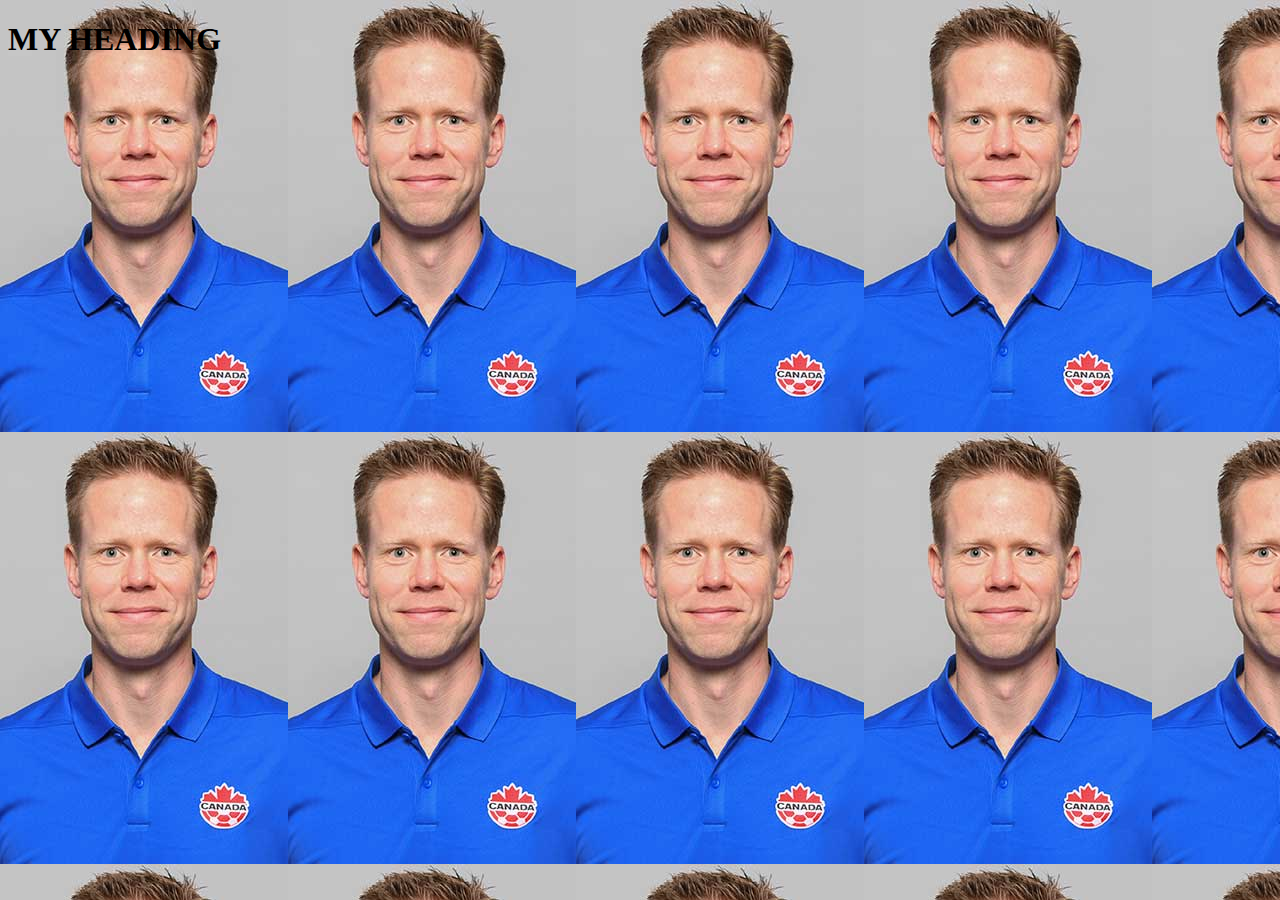
<file: background.html>
<!DOCTYPE html>
<html lang="en">
<head>
    <meta charset="UTF-8">
    <title>backgroundstyles</title>
    <style>
        body{
            background-color:cyan;


            background-image:url("pics/DREWFischer.jpg");
        }
    </style>
</head>
<body>
<h1>MY HEADING</h1>
</body>
</html>
</file>
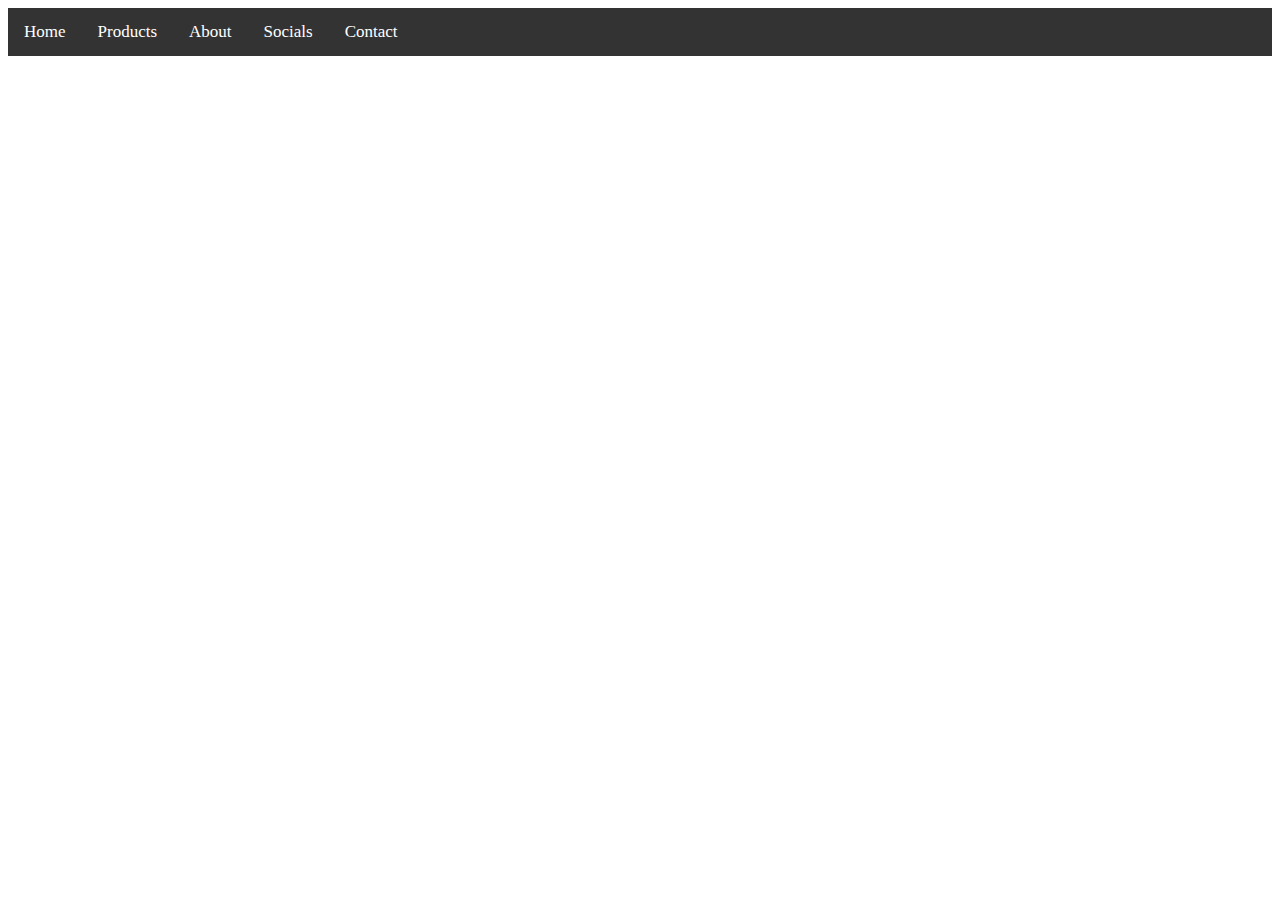
<file: broke.html>
<!DOCTYPE html>
<html lang="en">
<head>
    <meta charset="UTF-8">
    <title>Dropdown Navbar!!!!</title>
    <style>
        .navbar{
            overflow: hidden;
            background-color: #333;
        }
        .navbar a{
            float: left;
            font-size: 17px;
            color: white;
            text-align: center;
            padding: 14px 16px;
            text-decoration: none;
        }
        .navbar a:hover, .dropdown:hover .dropButton{
            background-color: blue;
        }
        .dropdown{
            float:left;
            overflow: hidden;
        }
        .dropdown .dropButton{
            font-size: 17px;
            border: none;
            outline: none;
            color: white;
            padding: 14px 16px;
            background-color: inherit;
            font-family: inherit;
            margin:0;
        }
        .dropdownContent{
            display: none;
            position: absolute;
            background-color: #f9f9f9;
            min-width: 160px;
            box-shadow: 0px 8px 16px 0px rgba(0,0,0,0.2);
            z-index: 1;
        }
        .dropdownContent a{
            float:none;
            color: black;
            padding: 12px 16px;
            text-decoration: none;
            display: block;
            text-align: left;
        }
        .dropdown:hover .dropdownContent{
            display:block;
        }
        .dropdownContent a:hover{
            background-color: #ddd;
        }
    </style>
</head>
<body>
<div class="navbar">
    <a href="#" class="active">Home</a>
    <a href="#">Products</a>
    <a href="#">About</a>
    <div class="dropdown">
        <button class="dropButton">Socials
            <i class="fa fa-caret-down"></i>
        </button>
        <div class="dropdownContent">
            <a href="#">Facebook</a>
            <a href="#">Twiter</a>
            <a href="#">Snapchat</a>
            <a href="#">Whatsapp</a>
            <a href="#">Signal</a>
            <a href="#">LinkedIn</a>
        </div>
    </div>
    <a href="#">Contact</a>

</div>
</body>
</html>
</file>
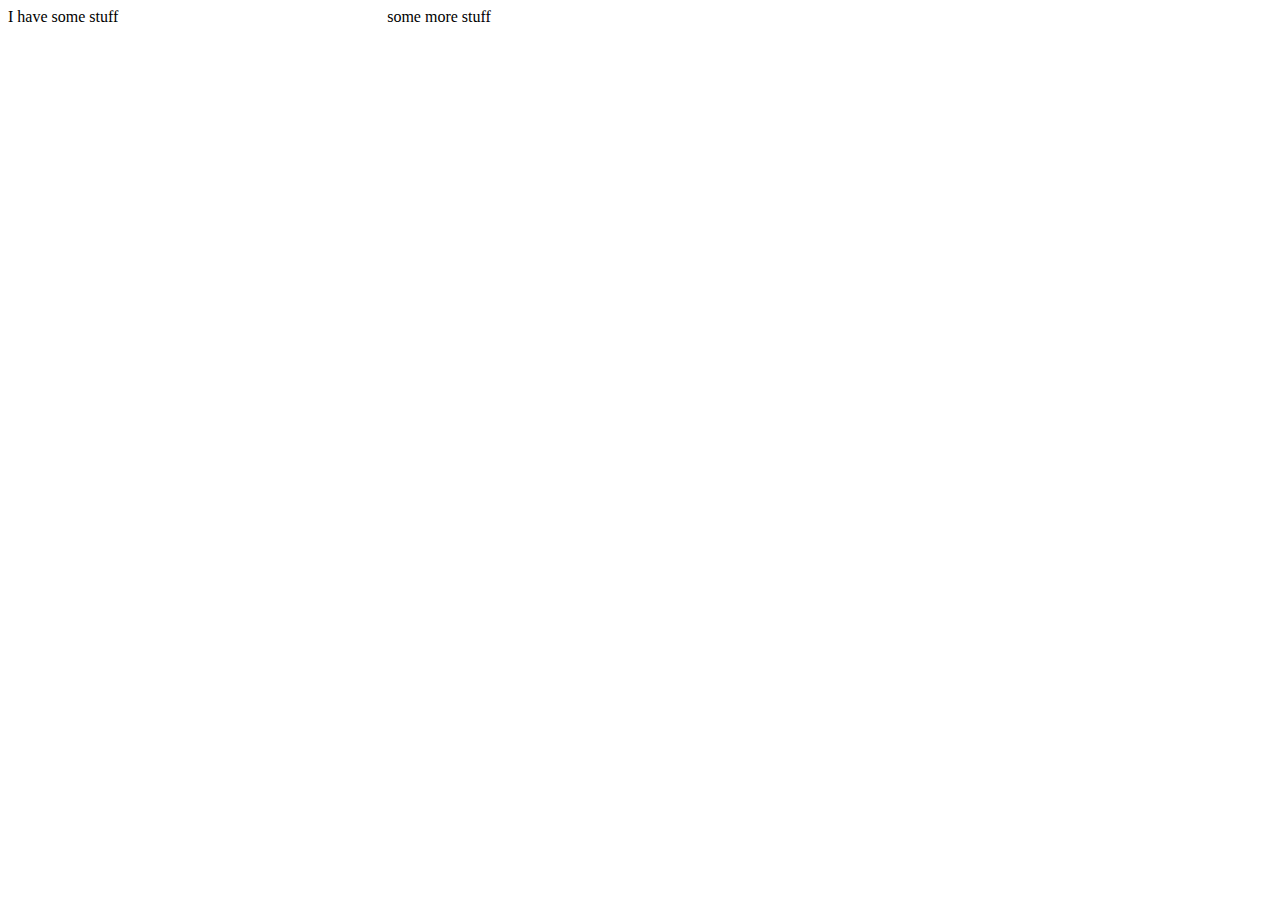
<file: floating.html>
<!DOCTYPE html>
<html lang="en">
<head>
    <meta charset="UTF-8">
    <title>layout with divs</title>
<style>.left{float:left;
    width:30%
    }
    </style>
</head>
<body>
<div class="left">I have some stuff</div>
<div>some more stuff</div>

</body>
</html>
</file>
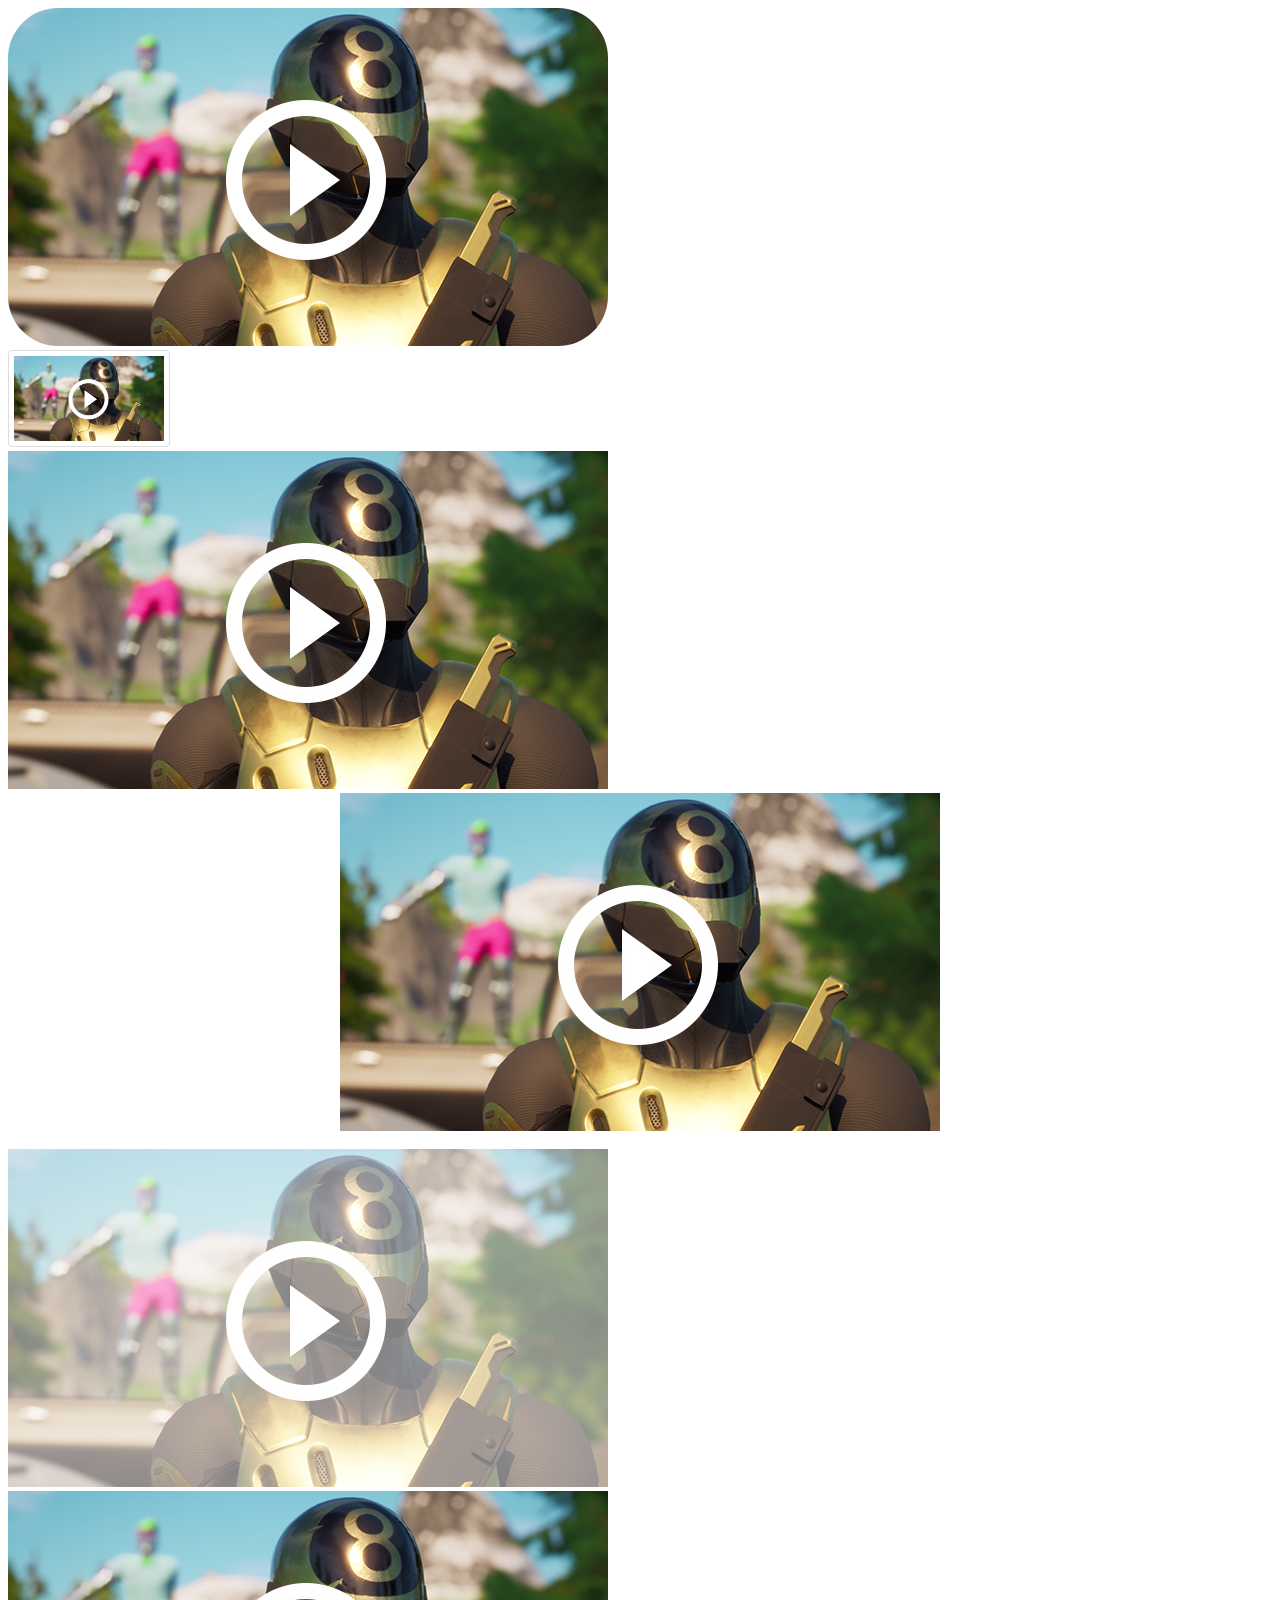
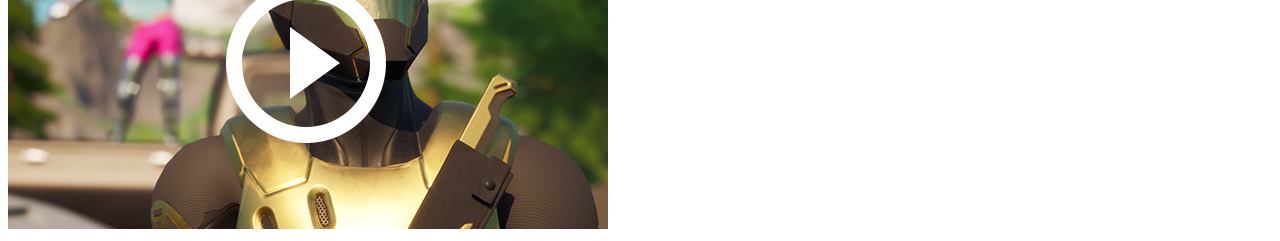
<file: Images.html>
<!DOCTYPE html>
<html lang="en">
<head>
    <meta charset="UTF-8">
    <title>Images and CSS</title>
    <style>
      #rounded{
          border-radius: 50px;
      }
      #thumbnail{
          width: 150px;
          border-radius: 4px;
          padding: 5px;
          border: 1px solid #ddd
      }
      #responsive{
          max-width: 110%;
          height: auto;
      }
      #center{
          display: block;
          margin-left: auto;
          margin-right: auto;
      }
      div.polaroid{
          width:80%;
          background-color: white;
      }

      #transparent{
          opacity: .5;
      }

    </style>
</head>
<body>
<img id="rounded" src="pics/fork.jpg" /> </br>
<img id="thumbnail" src="pics/fork.jpg" /> </br>
<img id="responsive" src="pics/fork.jpg" /> </br>
<img id="center" src="pics/fork.jpg" /> </br>
<img id="transparent" src="pics/fork.jpg" /> </br>

<div class="polaroid">
<img src="pics/fork.jpg" />
    <div class="container">
    </div>
</body>
</html>
</file>
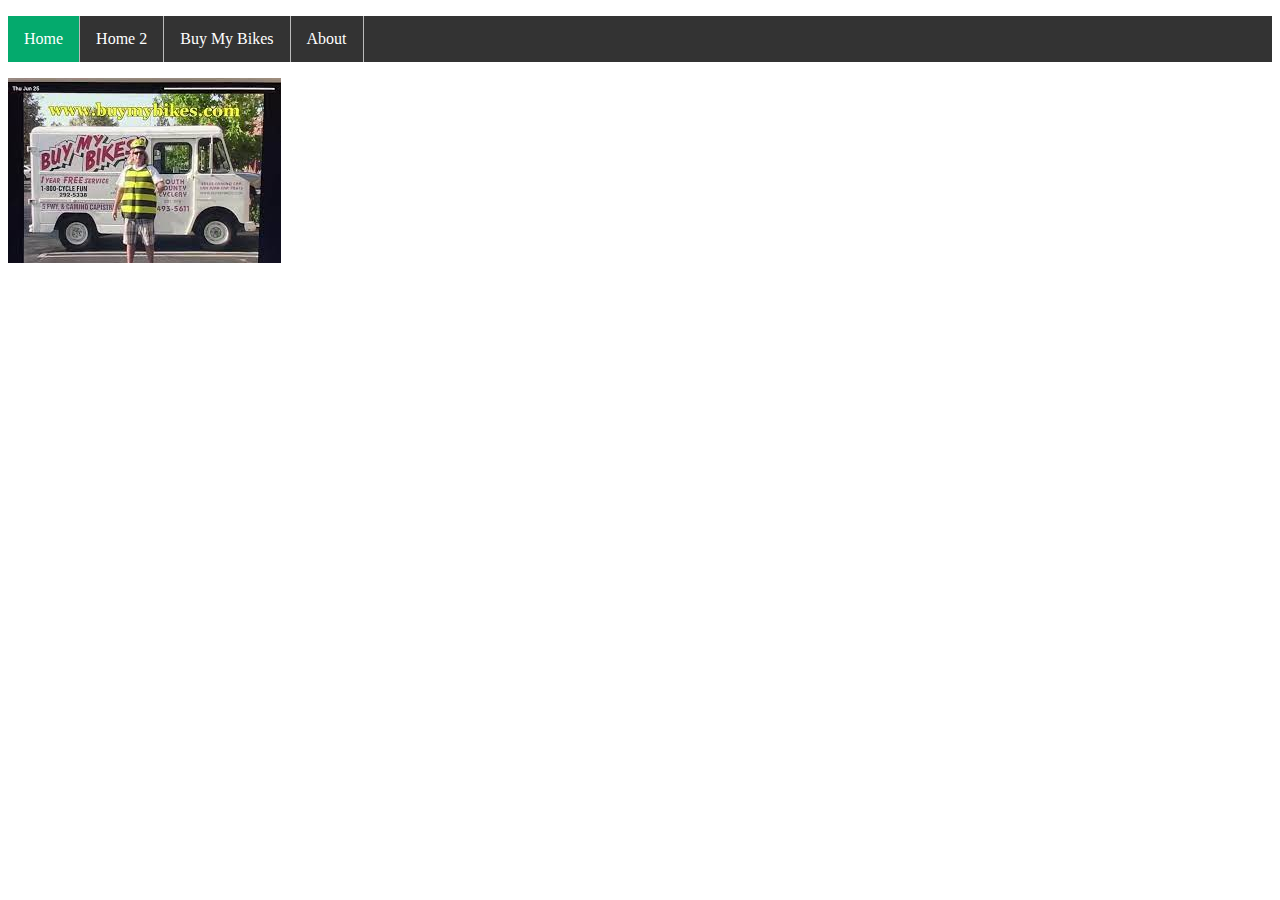
<file: navbar.html>
<!DOCTYPE html>
<html lang="en">
<head>
    <meta charset="UTF-8">
    <title>NavBar</title>
  <style>
    ul{
      list-style-type: none;
      margins: 0;
      padding: 0;
      background-color: #333;
      overflow: hidden;
    }
    li{
      float: left;
      border-right: 1px solid #bbb;
    }
    li a{
      display: block;
      color: white;
      text-align: center;
      padding: 14px 16px;
      text-decoration: none;
    }
    li a:hover:not(.active){
      background-color: #111;
    }

    .active{
      background-color:#04AA6D;
    }


  </style>
</head>
<body>
<ul>
  <li><a href="#" class="active">Home</a></li>
  <li><a href="#">Home 2</a></li>
  <li><a href="#">Buy My Bikes</a></li>
  <li><a href="#">About</a></li>

</ul>

<img src="pics/buymybikes.jfif"/>

</body>
</html>
</file>
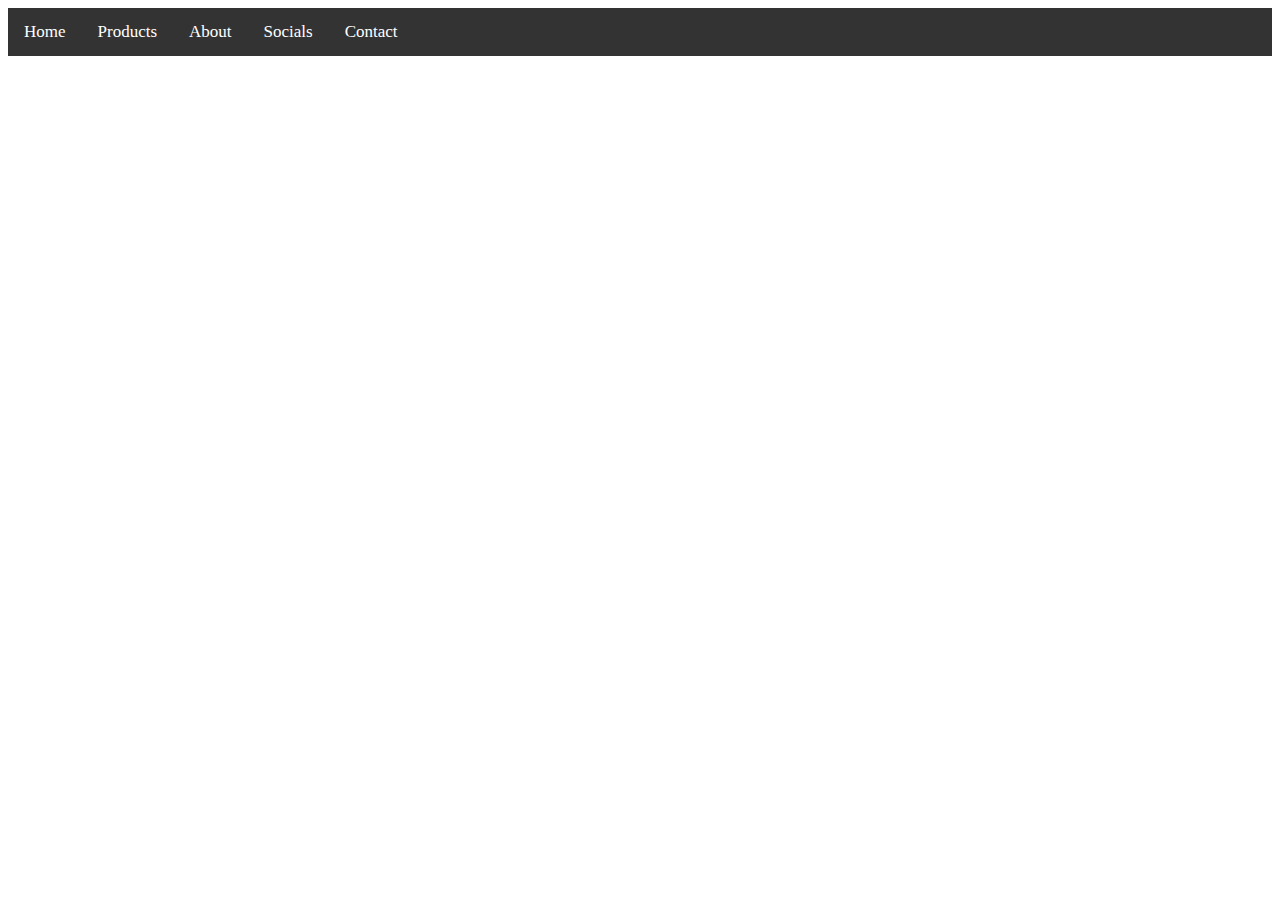
<file: navbar2.html>
<!DOCTYPE html>
<html lang="en">
<head>
  <meta charset="UTF-8">
  <title>Dropdown Navbar!!!!</title>
  <style>
    .navbar{
      overflow: hidden;
      background-color: #333;
    }
    .navbar a{
      float: left;
      font-size: 17px;
      color: white;
      text-align: center;
      padding: 14px 16px;
      text-decoration: none;
    }
    .navbar a:hover, .dropdown:hover .dropButton{
      background-color: blue;
    }
    .dropdown{
      float:left;
      overflow: hidden;
    }
    .dropdown .dropButton{
      font-size: 17px;
      border: none;
      outline:none;
      color: white;
      padding: 14px 16px;
      background-color: inherit;
      font-family: inherit;
      margin:0;
    }
    .dropdownContent{
      display: none;
      position: absolute;
      background-color: #f9f9f9;
      min-width: 160px;
      box-shadow: 0px 8px 16px 0px rgba(0,0,0,0.2);
      z-index: 1;
    }
    .dropdownContent a{
      float: none;
      color: black;
      padding: 12px 16px;
      text-decoration: none;
      display: block;
      text-align: left;
    }
    .dropdown:hover .dropdownContent{
      display:block;
    }
    .dropdownContent a:hover{
      background-color: #ddd;
    }
  </style>
</head>
<body>
<div class="navbar">
  <a href="#" class="active">Home</a>
  <a href="#">Products</a>
  <a href="#">About</a>
  <div class="dropdown">
    <button class="dropButton">Socials
      <i class="fa fa-caret-down"></i>
    </button>
    <div class="dropdownContent">
      <a href="#">Facebook</a>
      <a href="#">Twiter</a>
      <a href="#">Snapchat</a>
      <a href="#">Whatsapp</a>
      <a href="#">Signal</a>
      <a href="#">LinkedIn</a>
    </div>
  </div>
  <a href="#">Contact</a>

</div>
</body>
</html>
</file>
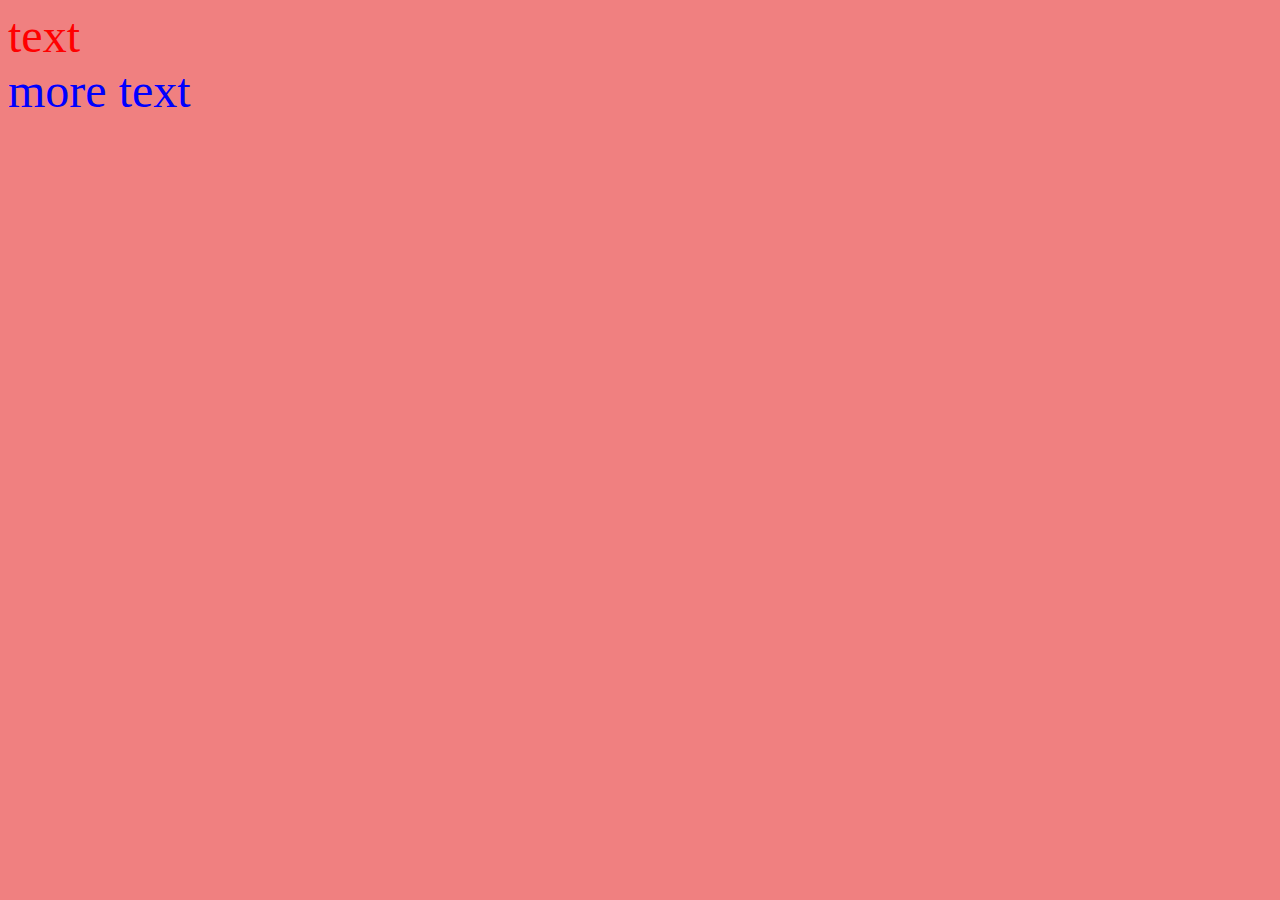
<file: selectors.html>
<!DOCTYPE html>
<html lang="en">
<head>
    <meta charset="UTF-8">
    <title>Selectors</title>
    <style>
        body{background-color: lightcoral;
        font-size: xxx-large;}
        .bee{color:red;}
        #mask{color:blue;}
    </style>
</head>
<body>
<div class="bee">text</div>
<div id="mask">more text</div>

</body>
</html>
</file>
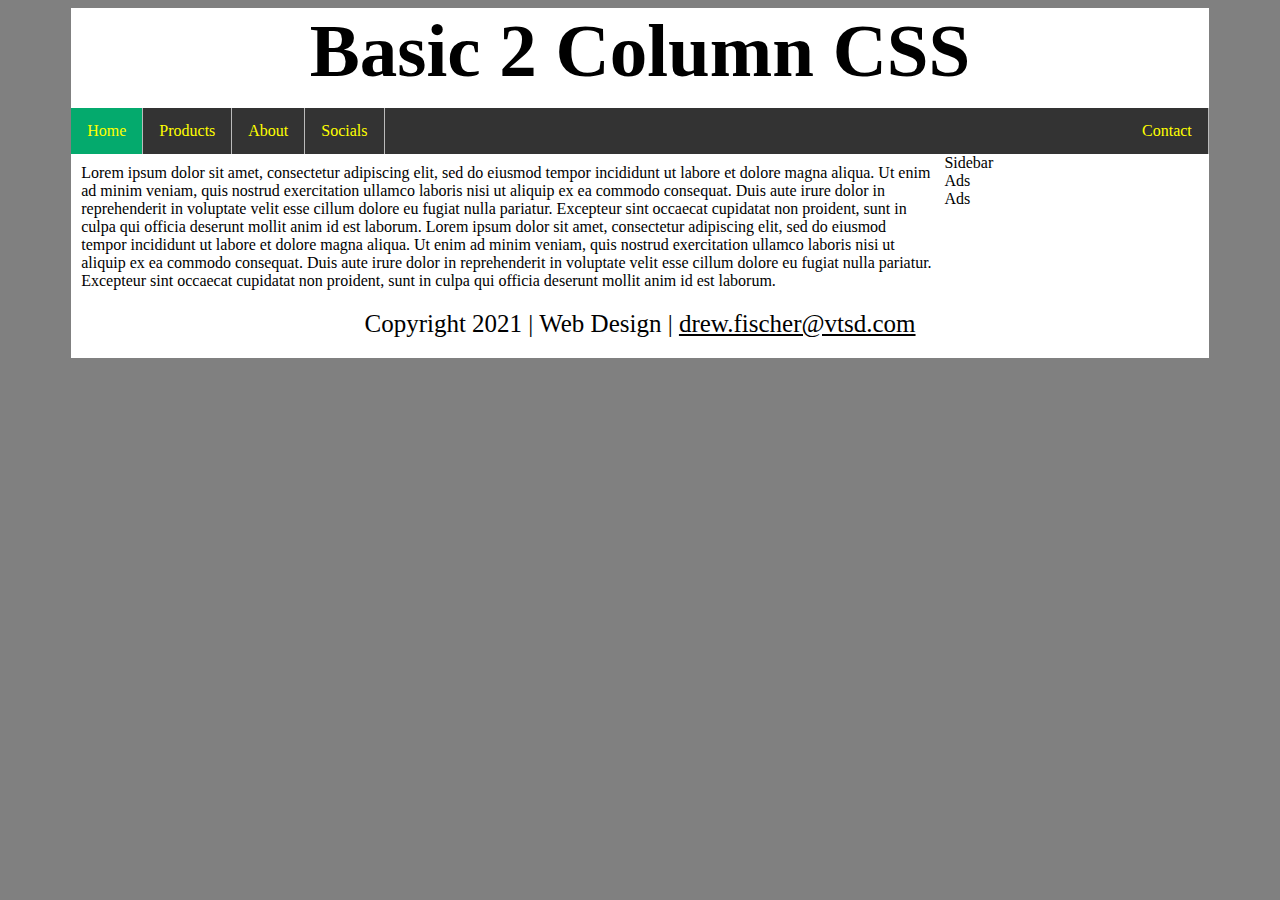
<file: template(copy).html>
<!DOCTYPE html>
<html lang="en">
<head>
    <meta charset="UTF-8">
    <title>Example Template - 2 Columns</title>
    <style>
        body {
            background-color: gray;
        }

        .container {
            color: black;
            background-color: white;
            width: 90%;
            margin: auto;
        }

        #header {
            width: 100%;
            height: 100px;
            /*background-color: cyan;*/
            text-align: center;
            vertical-align: middle;
            font-size: 75px;
            font-weight: bold;
        }

        ul {
            list-style-type: none;
            margin: 0;
            padding: 0;
            background-color: #333;
            overflow: hidden;
        }

        li {
            float: left;
            border-right: 1px solid #bbb;
        }

        li a {
            display: block;
            color: yellow;
            text-align: center;
            padding: 14px 16px;
            text-decoration: none;
        }

        li a:hover:not(.active) {
            background-color: #111;
        }

        .active {
            background-color: #04AA6D;
        }

        #content {
            float: left;
            width: 75%;
            padding-top: 10px;
            padding-left: 10px;
            padding-right: 10px;
        }

        .row:after{
            content:"";
            display: table;
            clear: both;

        }

        #sidebar {

        }

        #footer{
            text-align: center;
            padding: 20px;
            font-size: 25px;
        }
        #footer a{
            color: black;

        }

    </style>
</head>
<body>
<div class="container">
    <div class="row">
        <div id="header">
            Basic 2 Column CSS
        </div>
    </div>
    <div class="row">
        <ul>
            <li><a href="#" class="active">Home</a></li>
            <li><a href="#">Products</a></li>
            <li><a href="#">About</a></li>
            <li><a href="#">Socials</a></li>
            <li style="float:right;"><a href="#">Contact</a></li>
        </ul>
    </div>
    <div class="row">
        <div id="content">
            Lorem ipsum dolor sit amet, consectetur adipiscing elit, sed do eiusmod tempor incididunt ut labore et
            dolore magna aliqua. Ut enim ad minim veniam, quis nostrud exercitation ullamco laboris nisi ut aliquip ex
            ea commodo consequat. Duis aute irure dolor in reprehenderit in voluptate velit esse cillum dolore eu fugiat
            nulla pariatur. Excepteur sint occaecat cupidatat non proident, sunt in culpa qui officia deserunt mollit
            anim id est laborum.
            Lorem ipsum dolor sit amet, consectetur adipiscing elit, sed do eiusmod tempor incididunt ut labore et
            dolore magna aliqua. Ut enim ad minim veniam, quis nostrud exercitation ullamco laboris nisi ut aliquip ex
            ea commodo consequat. Duis aute irure dolor in reprehenderit in voluptate velit esse cillum dolore eu fugiat
            nulla pariatur. Excepteur sint occaecat cupidatat non proident, sunt in culpa qui officia deserunt mollit
            anim id est laborum.

        </div>
        <div id="sidebar">
            Sidebar <br/>Ads<br/>Ads
        </div>
    </div>
    <div class="row">
        <div id="footer">
            Copyright 2021 | Web Design | <a href="mailto:drew.fischer@vtsd.com"> drew.fischer@vtsd.com </a>
        </div>
    </div>

    <div>

    </div>


</div>
</body>
</html>
</file>
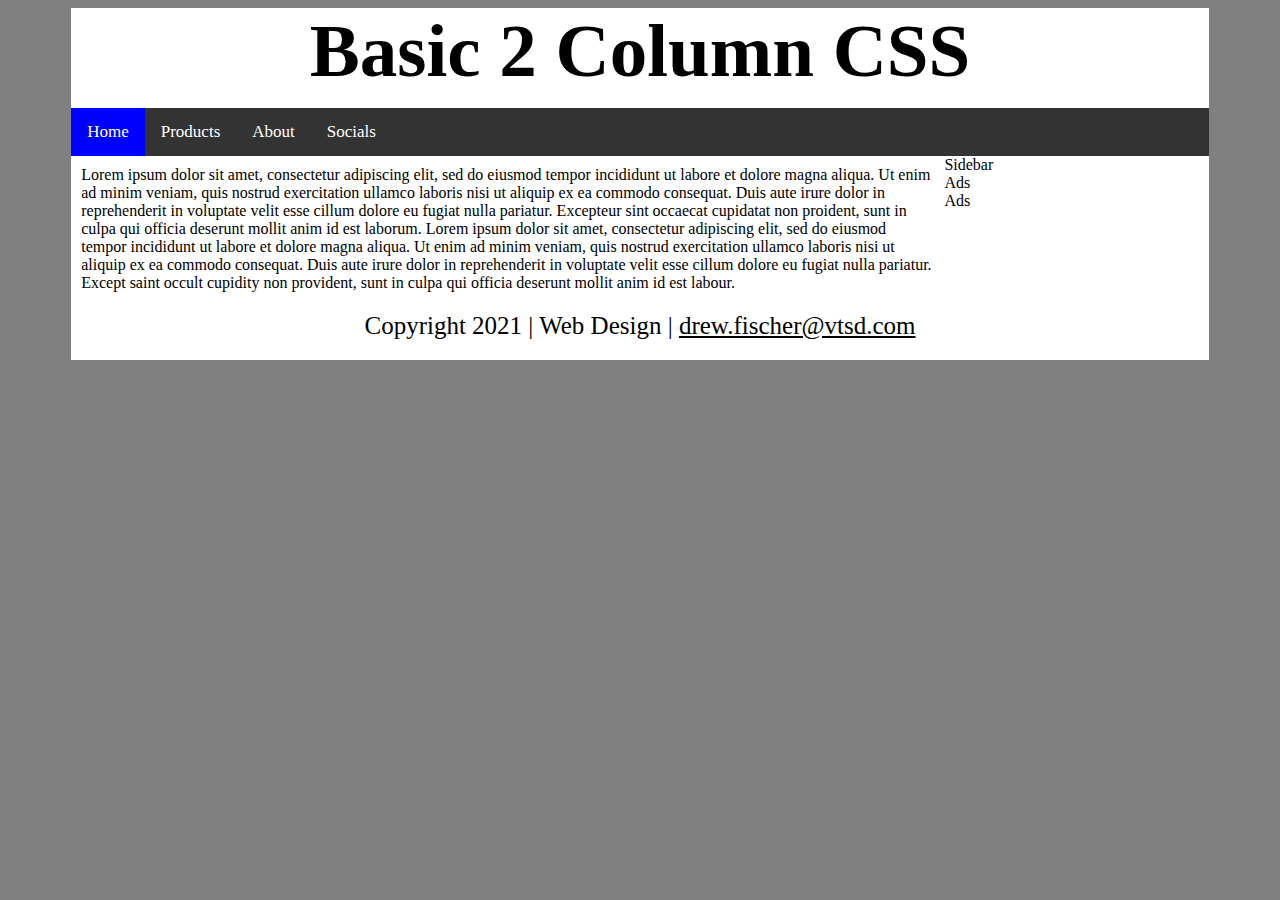
<file: template.html>
<!DOCTYPE html>
<html lang="en">
<head>
    <meta charset="UTF-8">
    <title>Example Template - 2 Columns</title>
    <style>
        body {
            background-color: gray;
        }

        .container {
            color: black;
            background-color: white;
            width: 90%;
            margin: auto;
        }

        #header {
            width: 100%;
            height: 100px;
            /*background-color: cyan;*/
            text-align: center;
            vertical-align: middle;
            font-size: 75px;
            font-weight: bold;
        }

        ul {
            list-style-type: none;
            margin: 0;
            padding: 0;
            background-color: #333;
            overflow: hidden;
        }

        li {
            float: left;
            border-right: 1px solid #bbb;
        }

        li a {
            display: block;
            color: yellow;
            text-align: center;
            padding: 14px 16px;
            text-decoration: none;
        }

        li a:hover:not(.active) {
            background-color: #111;
        }

        .active {
            background-color: blue;
        }

        #content {
            float: left;
            width: 75%;
            padding-top: 10px;
            padding-left: 10px;
            padding-right: 10px;
        }

        .row:after{
            content:"";
            display: table;
            clear: both;
        }

        .navbar{
            overflow: hidden;
            background-color: #333;
        }

        .navbar a{
            float: left;
            font-size: 17px;
            color: white;
            text-align: center;
            padding: 14px 16px;
            text-decoration: none;
        }

        .navbar a:hover, .dropdown:hover .dropButton{
            background-color: blue;
        }

        .dropdown{
            float:left;
            overflow: hidden;
        }

        .dropdown .dropButton{
            font-size: 17px;
            border: none;
            outline:none;
            color: white;
            padding: 14px 16px;
            background-color: inherit;
            font-family: inherit;
            margin:8;
        }

        .dropdownContent{
            display: none;
            position: absolute;
            background-color: #f9f9f9;
            min-width: 160px;
            box-shadow: 0px 8px 16px 0px rgba(0,0,0,0.2);
            z-index: 1;
        }

        .dropdownContent a{
            float: none;
            color: black;
            padding: 12px 16px;
            text-decoration: none;
            display: block;
            text-align: left;
        }

        .dropdown:hover .dropdownContent{
            display:block;
        }
        .dropdownContent a:hover{
            background-color: #ddd;
        }

        #sidebar {

        }

        #footer{
            text-align: center;
            padding: 20px;
            font-size: 25px;
        }
        div#footer a{
            color: black;

        }

    </style>
</head>
<body>
<div class="container">
    <div class="row">
        <div id="header">
            Basic 2 Column CSS
        </div>
    </div>
    <div class="navbar">
        <a href="#" class="active">Home</a>
        <a href="#">Products</a>
        <a href="#">About</a>
        <div class="dropdown">
            <button class="dropButton">Socials
                <i class="fa fa-caret-down"></i>
            </button>
            <div class="dropdownContent">
                <a href="#">Facebook</a>
                <a href="#">Twiter</a>
                <a href="#">Snapchat</a>
                <a href="#">Whatsapp</a>
                <a href="#">Signal</a>
                <a href="#">LinkedIn</a>
            </div>
        </div>
    </div>
    <div class="row">
        <div id="content">
            Lorem ipsum dolor sit amet, consectetur adipiscing elit, sed do eiusmod tempor incididunt ut labore et
            dolore magna aliqua. Ut enim ad minim veniam, quis nostrud exercitation ullamco laboris nisi ut aliquip ex
            ea commodo consequat. Duis aute irure dolor in reprehenderit in voluptate velit esse cillum dolore eu fugiat
            nulla pariatur. Excepteur sint occaecat cupidatat non proident, sunt in culpa qui officia deserunt mollit
            anim id est laborum.
            Lorem ipsum dolor sit amet, consectetur adipiscing elit, sed do eiusmod tempor incididunt ut labore et
            dolore magna aliqua. Ut enim ad minim veniam, quis nostrud exercitation ullamco laboris nisi ut aliquip ex
            ea commodo consequat. Duis aute irure dolor in reprehenderit in voluptate velit esse cillum dolore eu fugiat
            nulla pariatur. Except saint occult cupidity non provident, sunt in culpa qui officia deserunt mollit
            anim id est labour.

        </div>
        <div id="sidebar">
            Sidebar <br/>Ads<br/>Ads
        </div>
    </div>
    <div class="row">
        <div id="footer">
            Copyright 2021 | Web Design | <a href="mailto:drew.fischer@vtsd.com"> drew.fischer@vtsd.com </a>
        </div>
    </div>


</div>
</body>
</html>
</file>
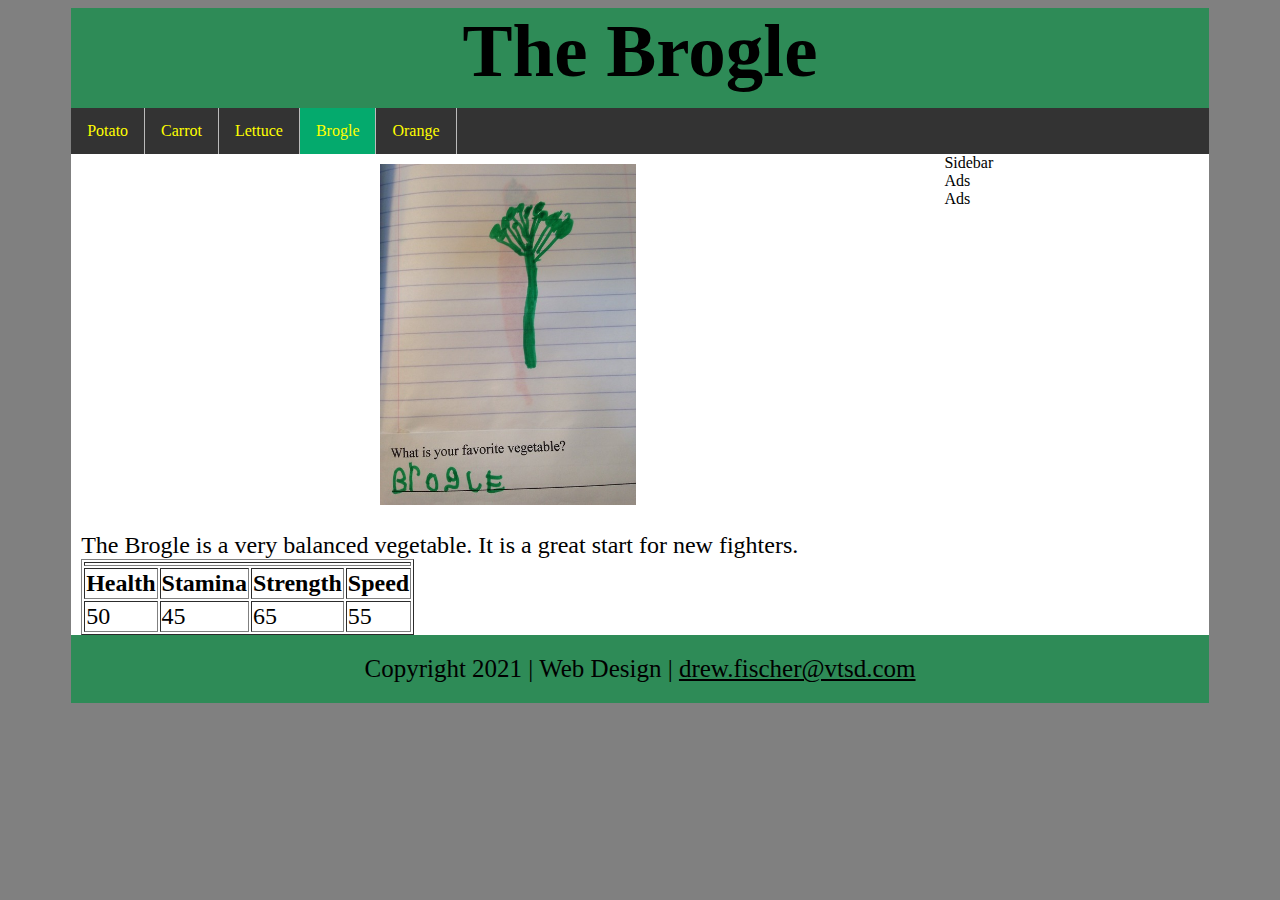
<file: WebProject2/Brogle.html>
<!DOCTYPE html>
<html lang="en">
<head>
    <meta charset="UTF-8">
    <link type="text/css" rel="stylesheet" href="Styles.css">
    <title>Veg Tables</title>

</head>
<body>
<div class="container">
    <div class="row">
        <div id="header">
           The Brogle
        </div>
    </div>
    <div class="row">
        <ul>
            <li><a href="Potato.html">Potato</a></li>
            <li><a href="Carrot.html">Carrot</a></li>
            <li><a href="Lettuce.html">Lettuce</a></li>
            <li><a href="#"class="active">Brogle</a></li>
            <li><a href="Orange.html">Orange</a></li>
        </ul>
    </div>
    <div class="row">
        <div id="content">
            <img id="potato" src="pics/Brogle.jpg"/></br>
            The Brogle is a very balanced vegetable. It is a great start for new fighters.
            <table border=1>
            <tr>

                <th colspan="5"></th>
            </tr>
            <tr>
                <th>Health</th>
                <th>Stamina</th>
                <th>Strength</th>
                <th>Speed</th>
            </tr>
            <tr>
                <td>50</td>
                <td>45</td>
                <td>65</td>
                <td>55</td>
            </tr>
            </table>
        </div>
        <div id="sidebar">
            Sidebar <br/>Ads<br/>Ads
        </div>
    </div>
    <div class="row">
        <div id="footer">
            Copyright 2021 | Web Design | <a href="mailto:drew.fischer@vtsd.com"> drew.fischer@vtsd.com </a>
        </div>
    </div>

    <div>

    </div>


</div>
</body>
</html>
</file>
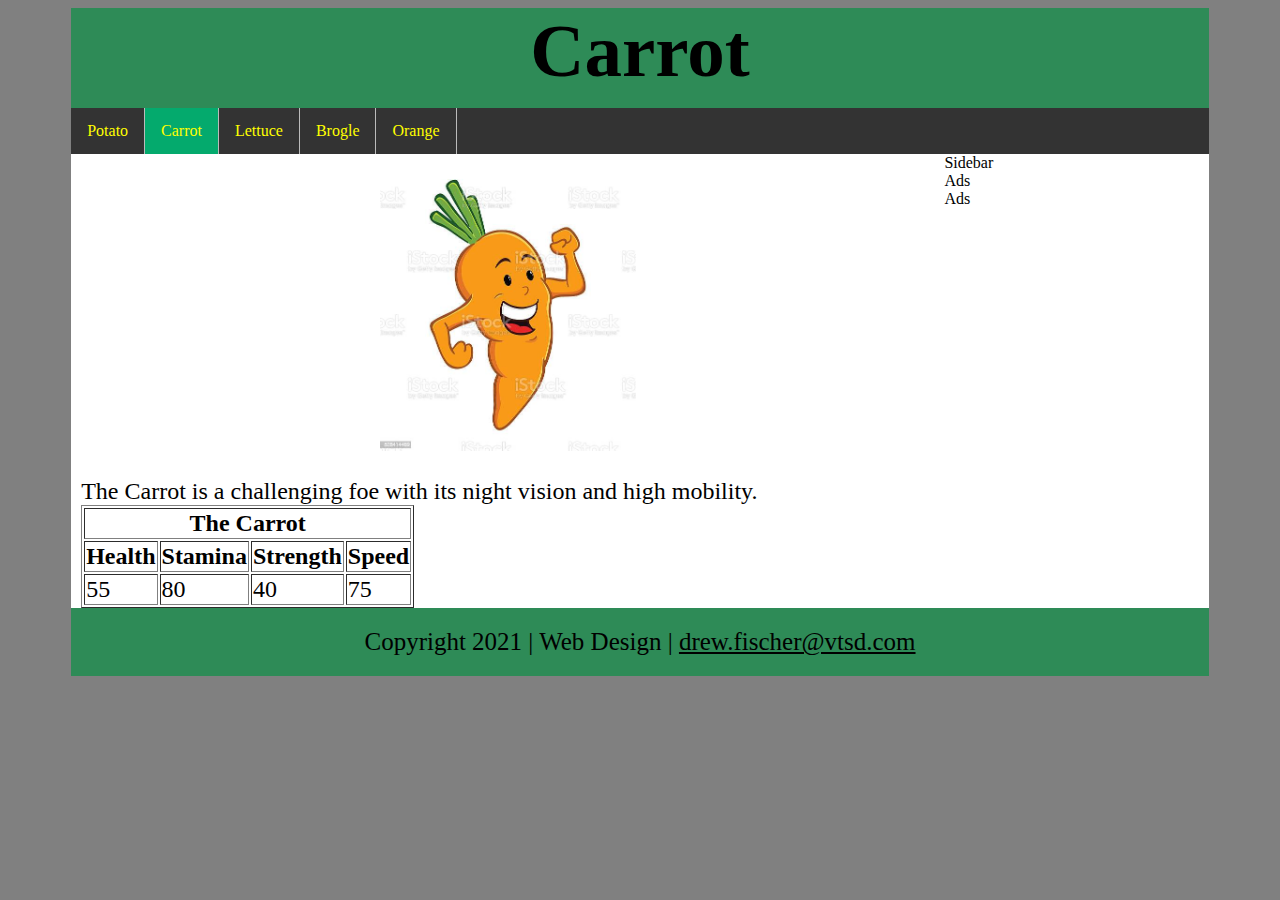
<file: WebProject2/Carrot.html>
<!DOCTYPE html>
<html lang="en">
<head>
    <meta charset="UTF-8">
    <link type="text/css" rel="stylesheet" href="Styles.css">
    <title>Veg Tables</title>

</head>
<body>
<div class="container">
    <div class="row">
        <div id="header">
            Carrot
        </div>
    </div>
    <div class="row">
        <ul>
            <li><a href="Potato.html">Potato</a></li>
            <li><a href="#"class="active">Carrot</a></li>
            <li><a href="Lettuce.html">Lettuce</a></li>
            <li><a href="Brogle.html">Brogle</a></li>
            <li><a href="Orange.html">Orange</a></li>
        </ul>
    </div>
    <div class="row">
        <div id="content">
            <img id="potato" src="pics/Carrot.jpg"/></br>
            The Carrot is a challenging foe with its night vision and high mobility.
            <table border=1>
            <tr>
                <th colspan="5">The Carrot</th>
            </tr>
            <tr>
                <th>Health</th>
                <th>Stamina</th>
                <th>Strength</th>
                <th>Speed</th>
            </tr>
            <tr>
                <td>55</td>
                <td>80</td>
                <td>40</td>
                <td>75</td>
            </tr>
            </table>

        </div>
        <div id="sidebar">
            Sidebar <br/>Ads<br/>Ads
        </div>
    </div>
    <div class="row">
        <div id="footer">
            Copyright 2021 | Web Design | <a href="mailto:drew.fischer@vtsd.com"> drew.fischer@vtsd.com </a>
        </div>
    </div>

    <div>

    </div>


</div>
</body>
</html>
</file>
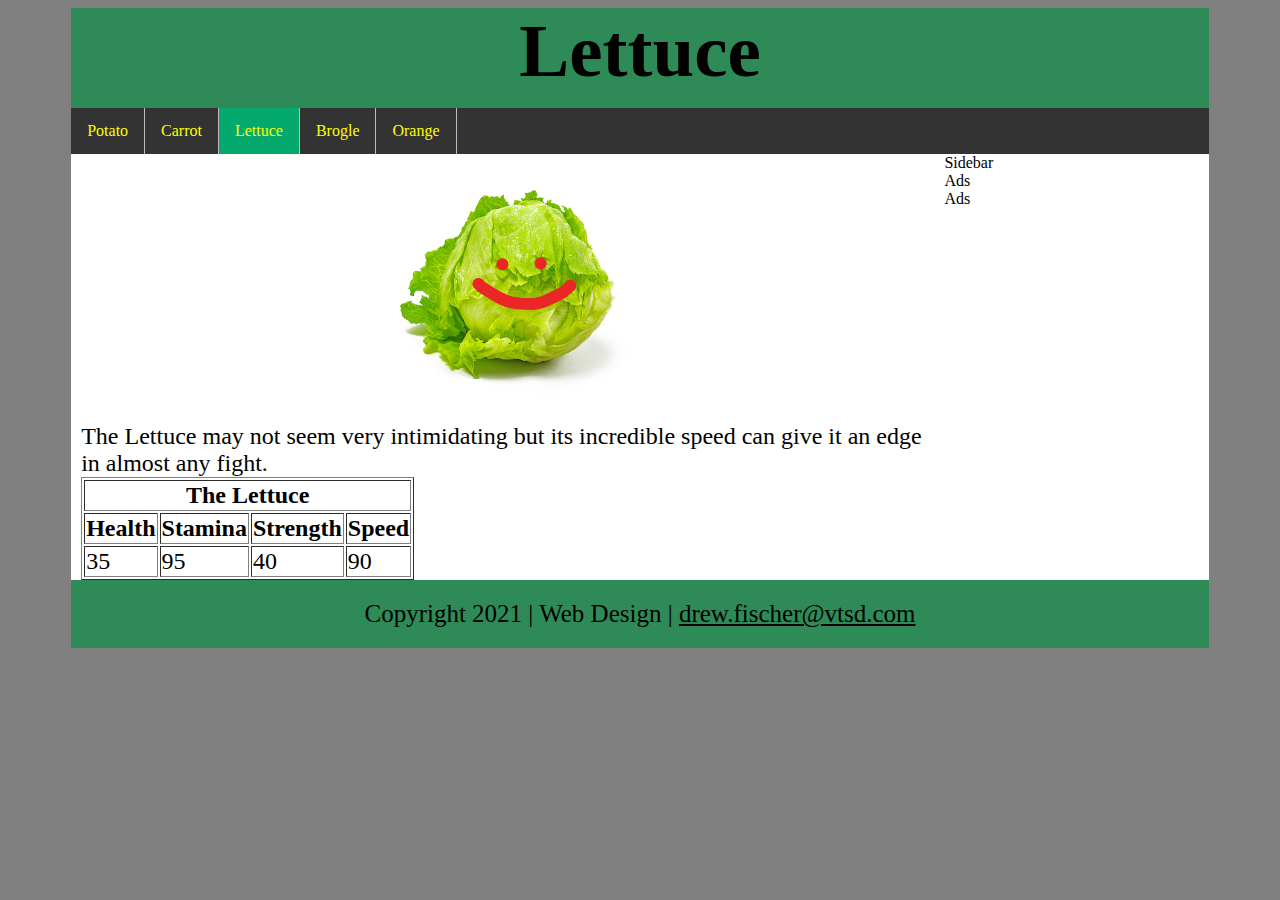
<file: WebProject2/Lettuce.html>
<!DOCTYPE html>
<html lang="en">
<head>
    <meta charset="UTF-8">
    <link type="text/css" rel="stylesheet" href="Styles.css">
    <title>Veg Tables</title>

</head>
<body>
<div class="container">
    <div class="row">
        <div id="header">
            Lettuce
        </div>
    </div>
    <div class="row">
        <ul>
            <li><a href="Potato.html">Potato</a></li>
            <li><a href="Carrot.html">Carrot</a></li>
            <li><a href="#"class="active">Lettuce</a></li>
            <li><a href="Brogle.html">Brogle</a></li>
            <li><a href="Orange.html">Orange</a></li>
        </ul>
    </div>
    <div class="row">
        <div id="content">
            <img id="potato" src="pics/Lettuce.jpg"/></br>
The Lettuce may not seem very intimidating but its incredible speed can give it an edge in almost any fight.
            <table border=1>
            <tr>

                <th colspan="5">The Lettuce</th>
            </tr>
            <tr>
                <th>Health</th>
                <th>Stamina</th>
                <th>Strength</th>
                <th>Speed</th>
            </tr>
            <tr>
                <td>35</td>
                <td>95</td>
                <td>40</td>
                <td>90</td>
            </tr>
            </table>

        </div>
        <div id="sidebar">
            Sidebar <br/>Ads<br/>Ads
        </div>
    </div>
    <div class="row">
        <div id="footer">
            Copyright 2021 | Web Design | <a href="mailto:drew.fischer@vtsd.com"> drew.fischer@vtsd.com </a>
        </div>
    </div>

    <div>

    </div>


</div>
</body>
</html>
</file>
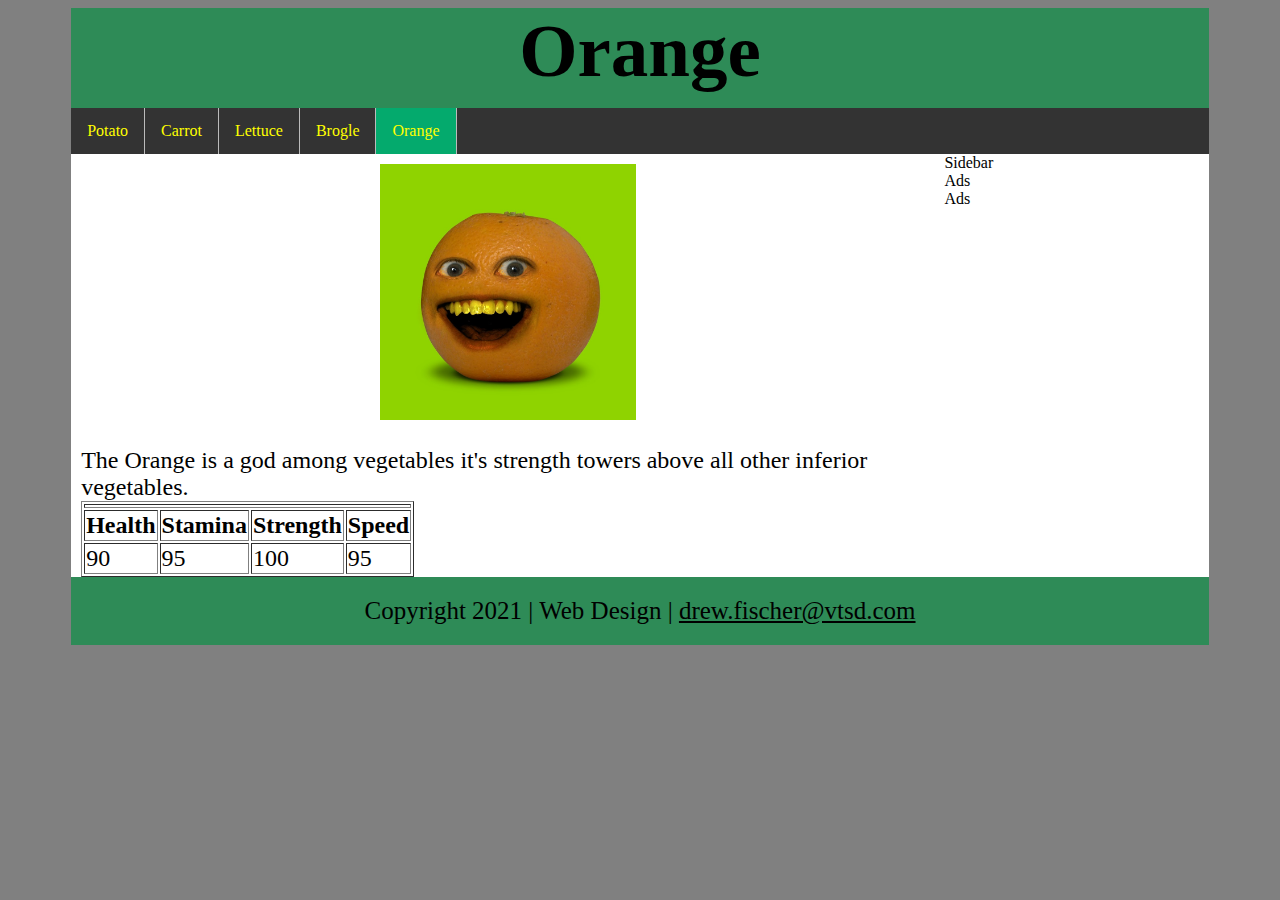
<file: WebProject2/Orange.html>
<!DOCTYPE html>
<html lang="en">
<head>
    <meta charset="UTF-8">
    <link type="text/css" rel="stylesheet" href="Styles.css">
    <title>Veg Tables</title>

</head>
<body>
<div class="container">
    <div class="row">
        <div id="header">
           Orange
        </div>
    </div>
    <div class="row">
        <ul>
            <li><a href="Potato.html">Potato</a></li>
            <li><a href="Carrot.html">Carrot</a></li>
            <li><a href="Lettuce.html">Lettuce</a></li>
            <li><a href="Brogle.html">Brogle</a></li>
            <li><a href="#" class="active">Orange</a></li>
        </ul>
    </div>
    <div class="row">
        <div id="content">
            <img id="potato" src="pics/Orange.jpg"/></br>
            The Orange is a god among vegetables it's strength towers above all other inferior vegetables.
            <table border=1>
            <tr>

                <th colspan="5"></th>
            </tr>
            <tr>
                <th>Health</th>
                <th>Stamina</th>
                <th>Strength</th>
                <th>Speed</th>
            </tr>
            <tr>
                <td>90</td>
                <td>95</td>
                <td>100</td>
                <td>95</td>
            </tr>
            </table>
        </div>
        <div id="sidebar">
            Sidebar <br/>Ads<br/>Ads
        </div>
    </div>
    <div class="row">
        <div id="footer">
            Copyright 2021 | Web Design | <a href="mailto:drew.fischer@vtsd.com"> drew.fischer@vtsd.com </a>
        </div>
    </div>

    <div>

    </div>


</div>
</body>
</html>
</file>
<file: WebProject2/Styles.css>
body {
    background-color: gray;
}

.container {
    color: black;
    background-color: white;
    width: 90%;
    margin: auto;
}

#header {
    width: 100%;
    height: 100px;
    /*background-color: cyan;*/
    text-align: center;
    vertical-align: middle;
    font-size: 75px;
    font-weight: bold;
    background-color: seagreen;
}

#potato{
    display:block;
    margin-left: auto;
    margin-right: auto;
    width: 30%;
}

ul {
    list-style-type: none;
    margin: 0;
    padding: 0;
    background-color: #333;
    overflow: hidden;
}

li {
    float: left;
    border-right: 1px solid #bbb;
}

li a {
    display: block;
    color: yellow;
    text-align: center;
    padding: 14px 16px;
    text-decoration: none;
}

li a:hover:not(.active) {
    background-color: #111;
}

.active {
    background-color: #04AA6D;
}

#content {
    float: left;
    width: 75%;
    padding-top: 10px;
    padding-left: 10px;
    padding-right: 10px;
    font-size: x-large;
}

.row:after{
    content:"";
    display: table;
    clear: both;

}

#sidebar {

}

#footer{
    text-align: center;
    padding: 20px;
    font-size: 25px;
    background-color: seagreen;
}
#footer a{
    color: black;

}
</file>
